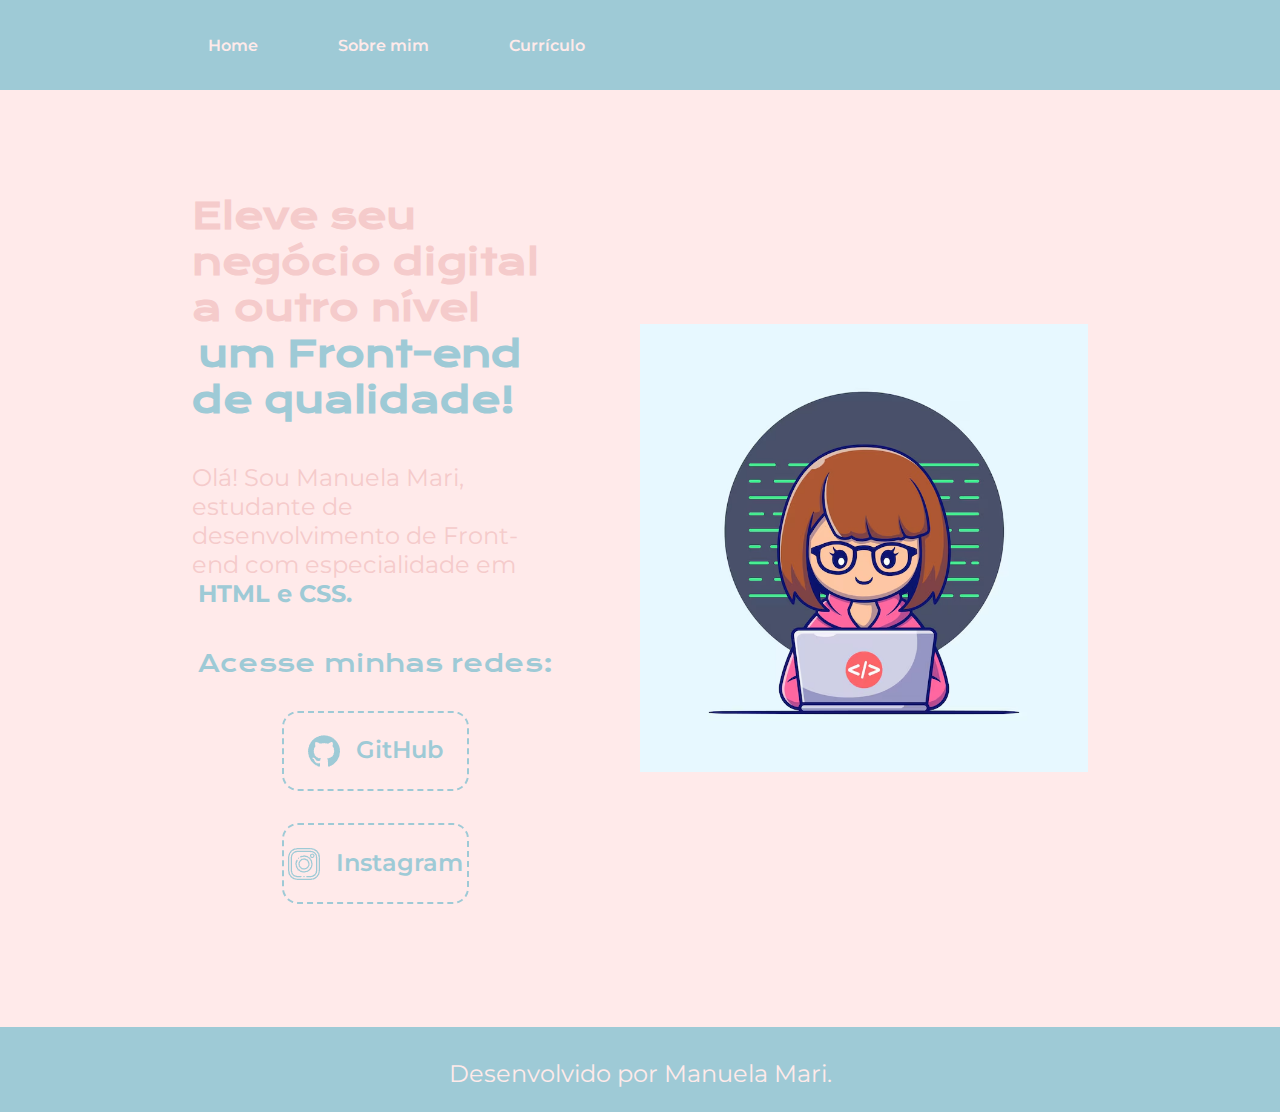
<file: index.html>
<!DOCTYPE html>
<html lang="pt-br">
<head>
    <meta charset="UTF-8">
    <meta http-equiv="X-UA-Compatible" content="IE=edge"> <!--  usado para usuários do edge, sempre estará na versão atual.-->
    <meta name="viewport" content="width=device-width, initial-scale=1.0"> 
    <title>Home</title>
    <link rel="stylesheet" href="css/style.css"> <!--linkando o arquivo css para a página-->
    <link rel="icon" href="img/mulherprogramando.avif" type="image.webp">
</head>
<body>
    <!-- Cabeçalho -->
    <header class="cabecalho">
        <nav class="cabecalho__menu">
            <a class="cabecalho__menu__links" href="index.html">Home</a>
            <a class="cabecalho__menu__links" href="sobremim.html">Sobre mim</a>
            <a class="cabecalho__menu__links" href="curriculo.html">Currículo</a>
        </nav>
    </header>
    <!--Conteúdo principal -->
    <main class="apresentacao">
        <section class="apresentacao__conteudo">
            <h1 class="apresentacao__conteudo__titulo">
                Eleve seu negócio digital
                a outro nível <strong class="destaque"> um Front-end de qualidade!</strong><!-- O strong deixa a parte mais destacada, não necessariamente para o usuário, mas para o navegador.  -->
            </h1>
            <!--Parágrafo. -->
            <p class="apresentacao__conteudo__texto">
                Olá! Sou Manuela Mari, estudante de desenvolvimento de Front-end com especialidade em <strong class="destaque">HTML e CSS.</strong>
            </p>
            <div class="apresentacao__links">
                    <h2 class="apresentacao__links__h2">Acesse minhas redes: </h2>
                    <a class="apresentacao__links__nav" href="https://github.com/ManuMariKato" target="_blank"><!--Tag Âncora -->
                        <img src="img/github.png" alt="Github">
                        GitHub
                    </a>
                    <a class="apresentacao__links__nav" href="https://instagram.com/manuela.kato" target="_blank"><!--Tag Âncora e usando uma referência de um link -->
                        <img src="img/instagram.png" alt="Instagram">
                        Instagram
                    </a>
            </div>
        </section>
        <img id="cinnamoroll" src="img/mulherprogramando.avif" alt="Imagem do Cinnamoroll">
    </main>
    <!--Rodapé da página-->
    <footer class="rodape">
        <p id="desenvolvido">Desenvolvido por Manuela Mari.</p>
    </footer>
</body>
</html>
</file>
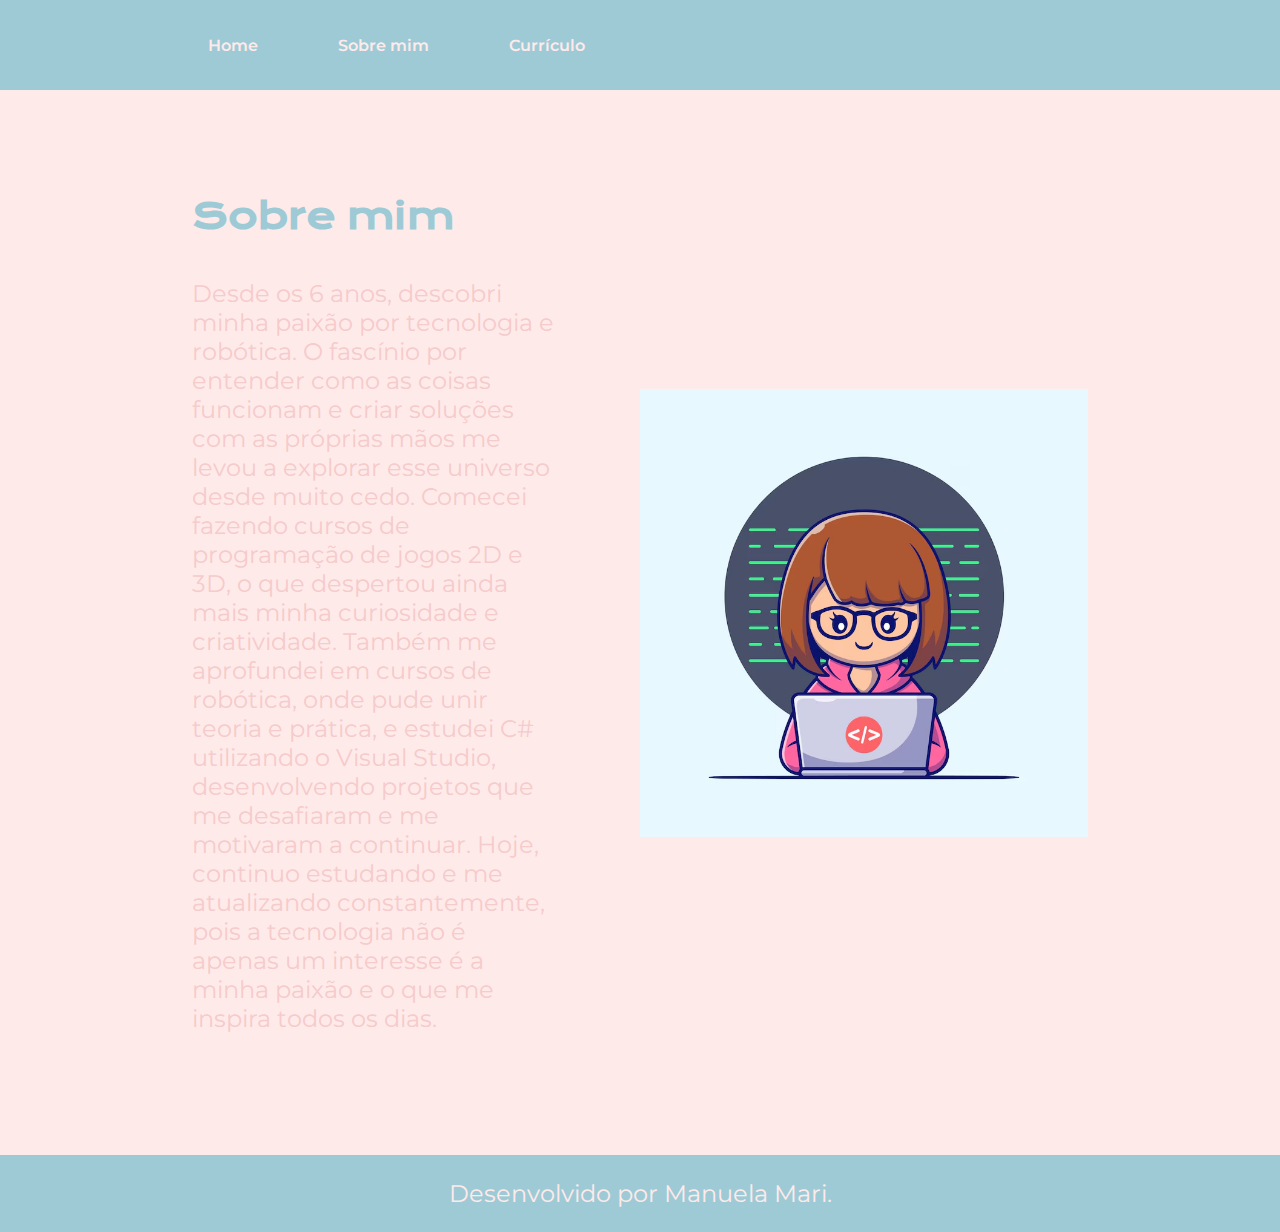
<file: sobremim.html>
<!DOCTYPE html>
<html lang="pt-br">
<head>
    <meta charset="UTF-8">
    <meta name="viewport" content="width=device-width, initial-scale=1.0">
    <title>Sobre mim</title>
    <link rel="icon" href="img/mulherprogramando.avif" type="image.webp">
    <link rel="stylesheet" href="./css/sobremim.css">
</head>
<body>
    <header>
        <nav class="cabecalho__menu">
            <a class="cabecalho__menu__links" href="index.html">Home</a>
            <a class="cabecalho__menu__links" href="sobremim.html">Sobre mim</a>
            <a class="cabecalho__menu__links" href="curriculo.html">Currículo</a>
        </nav>
    </header>
    <main class="apresentacao">
        <section class="apresentacao__conteudo">
            <h1 class="apresentacao__conteudo__titulo">Sobre mim</h1>
            <article class="apresentacao__conteudo__texto">
                Desde os 6 anos, descobri minha paixão por tecnologia e robótica. O fascínio por entender como as coisas funcionam e 
                criar soluções com as próprias mãos me levou a explorar esse universo desde muito cedo. Comecei fazendo cursos de programação de jogos 2D e 3D,
                o que despertou ainda mais minha curiosidade e criatividade. Também me aprofundei em cursos de robótica, onde pude unir teoria e prática, e estudei 
                C# utilizando o Visual Studio, desenvolvendo projetos que me desafiaram e me motivaram a continuar. Hoje, continuo estudando e me atualizando constantemente, 
                pois a tecnologia não é apenas um interesse é a minha paixão e o que me inspira todos os dias.
            </article>
        </section>
        <img id="cinnamoroll" src="img/mulherprogramando.avif" alt="Cinnamoroll">
    </main>
    <footer class="rodape">
        <p>Desenvolvido por Manuela Mari.</p>
    </footer>
</body>
</html>
</file>
<file: css/style.css>
@import url('https://fonts.googleapis.com/css2?family=Krona+One&family=Montserrat:wght@400;600&display=swap');/*Importa fontes novas*/
:root{/*Criando variáveis para tudo que é repetido*/
    --cor-primaria: #FFEAEA;
    --cor-secundaria: #9ECAD6;
    --cor-terciaria: #F5CBCB;
    --cor-hover: #748DAE;
    --fonte-primaria:"Krona One", sans-serif ;
    --fonte-secundaria:"Montserrat", sans-serif;
}
*{/*Reseta a formatação da página (Box Model)*/
    margin: 0; /*margem*/
    padding: 0; /*espaçamento da borda até o conteúdo*/
}
body { /*Corpo do texto*/
    display: flex;
    flex-direction: column;
    box-sizing: border-box; /*Sempre vai ficar dentro do body(pai), se utilizarmos a tag content-box, pode ser que ela saia.*/
    background-color: var(--cor-primaria);
    color: var(--cor-terciaria);
}
header{/*Cabeçalho*/
    background-color: var(--cor-secundaria);
    color: var(--cor-primaria);
    padding: 2% 2% 2% 15%;
}
.cabecalho__menu{
    padding: 0.625rem 1rem;
    display: flex;
    gap: 5rem;
}
.cabecalho__menu__links{
    text-decoration: none;
    color: var(--cor-primaria);
    font-family: var(--fonte-secundaria);
    font-weight: 600;
}
.cabecalho__menu__links:hover{
    text-decoration: none;
    color: var(--cor-hover);
}
.apresentacao{
    display: flex;
    align-items: center;
    justify-content: space-between; /*Cria um espaçamento entre os elementos*/
    padding: 8% 15%;
    flex-direction: row; /*Deixa tudo em linha, porém por padrão o display flex deixa em linha*/
    gap: 82px
}
.destaque{/*Pode ser utilizada o 'span' também*/
    color: var(--cor-secundaria);
    margin: 0.4rem;
}
.apresentacao__conteudo{
    width: 50%;
    display: flex;
    flex-direction: column;
    gap: 2.5rem;
}
.apresentacao__conteudo__titulo{
    font-size: 2.25rem;/*16px que equivale a 1 rem*/
    font-family: var(--fonte-primaria);
}
.apresentacao__conteudo__texto{
    font-size: 1.5rem;
    font-family: var(--fonte-secundaria);
}
.apresentacao__links{
    display: flex;
    flex-direction: column;
    align-items: center;
    justify-content: space-between;
    gap: 2rem;
}
.apresentacao__links__h2{
    font-family:var(--fonte-primaria);
    font-size: 1.5rem;
    font-weight: 400;
    color: var(--cor-secundaria);
}
.apresentacao__links__nav{
    display: flex;
    justify-content:center;
    gap:1rem;
    color: var(--cor-secundaria);
    width: 50%;
    text-align: center;
    border: 0.125rem dashed var(--cor-secundaria);
    border-radius: 1rem;/*Raio da borda, deixa a borda arredondada*/
    font-size: 1.5rem;/*Tamanho da fonte*/
    font-weight: 600;/*Peso do texto, o quão grosso ele é*/
    padding: 1.4rem 0;/*Indica o tamanho da borda, sendo 21.5px na vertical e o segundo sendo na horizontal (0)*/
    text-decoration: none; /*Tira o sublinhado do link*/
    font-family: var(--fonte-secundaria);
}
.apresentacao__links__nav:hover{
    display: flex;
    justify-content:center;
    gap:1rem;
    cursor: pointer; /*para mudar o estilo do cursor para uma mão com o indicador levantado.*/
    color: var(--cor-secundaria);
    width: 50%;
    text-align: center;
    border: 0.3rem solid var(--cor-secundaria);
    border-radius: 1rem;/*Raio da borda, deixa a borda arredondada*/
    font-size: 1.5rem;/*Tamanho da fonte*/
    font-weight: 600;/*Peso do texto, o quão grosso ele é*/
    padding: 1.4rem 0;/*Indica o tamanho da borda, sendo 21.5px na vertical e o segundo sendo na horizontal (0)*/
    text-decoration: none; /*Tira o sublinhado do link*/
    font-family: var(--fonte-secundaria); 
    background-color: var(--cor-hover);
}
#cinnamoroll{
    width: 50%;
}
.rodape{
    display: flex;
    flex-direction: column;
    align-items: center;
    background-color: var(--cor-secundaria);
    color: var(--cor-primaria);
    margin-top: 1.25rem;
    padding: 1.5rem;
    text-align: center;
    font-family: var(--fonte-secundaria);
    font-size: 1.5rem;
    font-weight: 400;
}
#desenvolvido{
    padding-top: 0.5rem;
}
@media(max-width:1200px){
    .cabecalho{
        align-items: center;
        padding-left: 2rem;
    }
    .cabecalho__menu{
        justify-content: center;
    }
    .apresentacao{
        flex-direction: column-reverse;
        padding: 5%;
    }
    .apresentacao__conteudo{
        width: auto;
        height: 30%;
    }
}
</file>
<file: css/sobremim.css>
@import url('https://fonts.googleapis.com/css2?family=Krona+One&family=Montserrat:wght@400;600&display=swap');/*Importa fontes novas*/
:root{/*Criando variáveis para tudo que é repetido*/
    --cor-primaria: #FFEAEA;
    --cor-secundaria: #9ECAD6;
    --cor-terciaria: #F5CBCB;
    --cor-hover: #748DAE;
    --fonte-primaria:"Krona One", sans-serif ;
    --fonte-secundaria:"Montserrat", sans-serif;
}
*{/*Reseta a formatação da página (Box Model)*/
    margin: 0; /*margem*/
    padding: 0; /*espaçamento da borda até o conteúdo*/
}
body { /*Corpo do texto*/
    display: flex;
    flex-direction: column;
    box-sizing: border-box; /*Sempre vai ficar dentro do body(pai), se utilizarmos a tag content-box, pode ser que ela saia.*/
    background-color: var(--cor-primaria);
    color: var(--cor-terciaria);
}
header{/*Cabeçalho*/
    background-color: var(--cor-secundaria);
    color: var(--cor-primaria);
    padding: 2% 2% 2% 15%;
}
.cabecalho__menu{
    padding: 0.625rem 1rem;
    display: flex;
    gap: 5rem;
}
.cabecalho__menu__links{
    text-decoration: none;
    color: var(--cor-primaria);
    font-family: var(--fonte-secundaria);
    font-weight: 600;
}
.cabecalho__menu__links:hover{
    text-decoration: none;
    color: var(--cor-hover);
}
.apresentacao{
    display: flex;
    align-items: center;
    justify-content: space-between; /*Cria um espaçamento entre os elementos*/
    padding: 8% 15%;
    flex-direction: row; /*Deixa tudo em linha, porém por padrão o display flex deixa em linha*/
    gap: 82px
}
.destaque{/*Pode ser utilizada o 'span' também*/
    color: var(--cor-secundaria);
    margin: 0.4rem;
}
.apresentacao__conteudo{
    width: 50%;
    display: flex;
    flex-direction: column;
    gap: 2.5rem;
}
.apresentacao__conteudo__titulo{
    font-size: 2.25rem;/*16px que equivale a 1 rem*/
    font-family: var(--fonte-primaria);
    color: var(--cor-secundaria);
}
.apresentacao__conteudo__texto{
    font-size: 1.5rem;
    font-family: var(--fonte-secundaria);
}
.apresentacao__links{
    display: flex;
    flex-direction: column;
    align-items: center;
    justify-content: space-between;
    gap: 2rem;
}
.apresentacao__links__h2{
    font-family:var(--fonte-primaria);
    font-size: 1.5rem;
    font-weight: 400;
    color: var(--cor-secundaria);
}
.apresentacao__links__nav{
    display: flex;
    justify-content:center;
    gap:1rem;
    color: var(--cor-secundaria);
    width: 50%;
    text-align: center;
    border: 0.125rem dashed var(--cor-secundaria);
    border-radius: 1rem;/*Raio da borda, deixa a borda arredondada*/
    font-size: 1.5rem;/*Tamanho da fonte*/
    font-weight: 600;/*Peso do texto, o quão grosso ele é*/
    padding: 1.4rem 0;/*Indica o tamanho da borda, sendo 21.5px na vertical e o segundo sendo na horizontal (0)*/
    text-decoration: none; /*Tira o sublinhado do link*/
    font-family: var(--fonte-secundaria);
}
.apresentacao__links__nav:hover{
    display: flex;
    justify-content:center;
    gap:1rem;
    cursor: pointer; /*para mudar o estilo do cursor para uma mão com o indicador levantado.*/
    color: var(--cor-secundaria);
    width: 50%;
    text-align: center;
    border: 0.3rem solid var(--cor-secundaria);
    border-radius: 1rem;/*Raio da borda, deixa a borda arredondada*/
    font-size: 1.5rem;/*Tamanho da fonte*/
    font-weight: 600;/*Peso do texto, o quão grosso ele é*/
    padding: 1.4rem 0;/*Indica o tamanho da borda, sendo 21.5px na vertical e o segundo sendo na horizontal (0)*/
    text-decoration: none; /*Tira o sublinhado do link*/
    font-family: var(--fonte-secundaria); 
    background-color: var(--cor-hover);
}
#cinnamoroll{
    width: 50%;
}
.rodape{
    display: flex;
    flex-direction: column;
    align-items: center;
    background-color: var(--cor-secundaria);
    color: var(--cor-primaria);
    margin-top: 1.25rem;
    padding: 1.5rem;
    text-align: center;
    font-family: var(--fonte-secundaria);
    font-size: 1.5rem;
    font-weight: 400;
}
#desenvolvido{
    padding-top: 0.5rem;
}
@media(max-width:1200px){
    .cabecalho{
        align-items: center;
        padding-left: 2rem;
    }
    .cabecalho__menu{
        justify-content: center;
    }
    .apresentacao{
        flex-direction: column-reverse;
        padding: 5%;
    }
    .apresentacao__conteudo{
        width: auto;
        height: 30%;
    }
}
</file>
